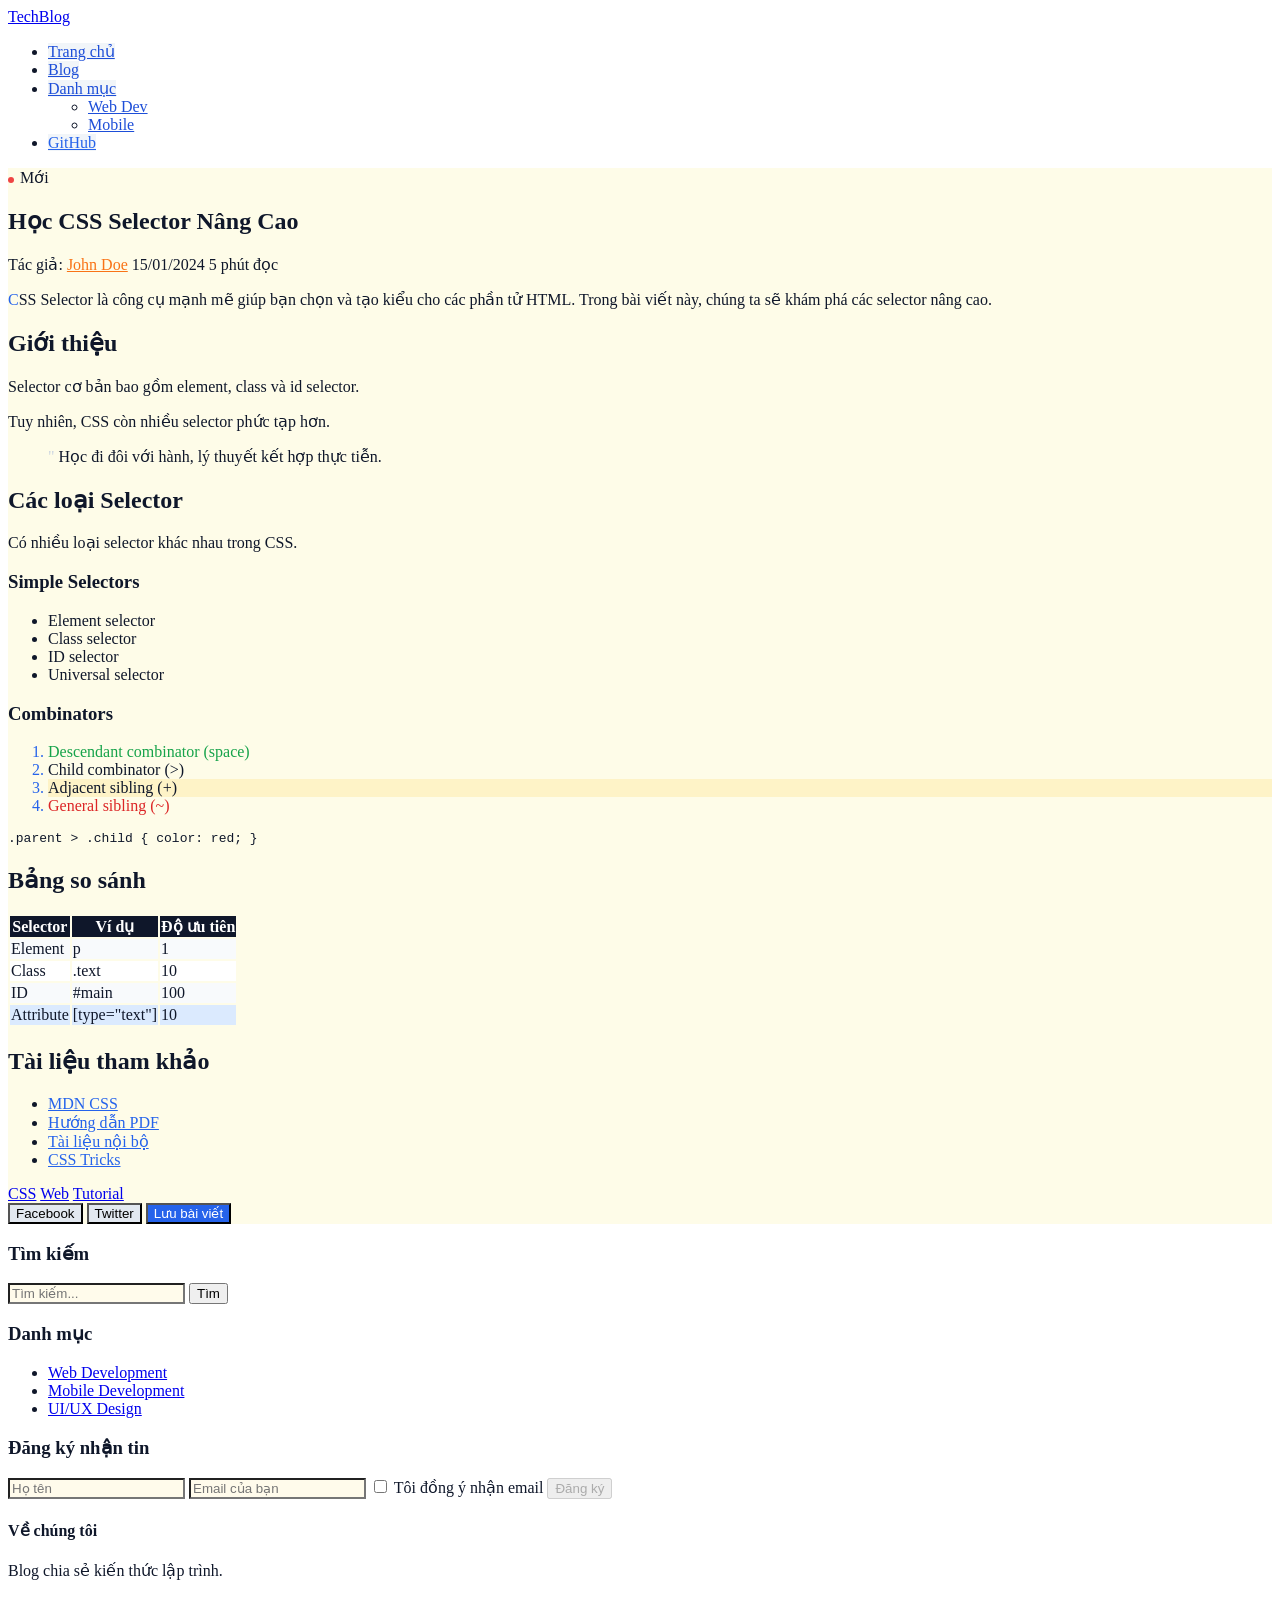
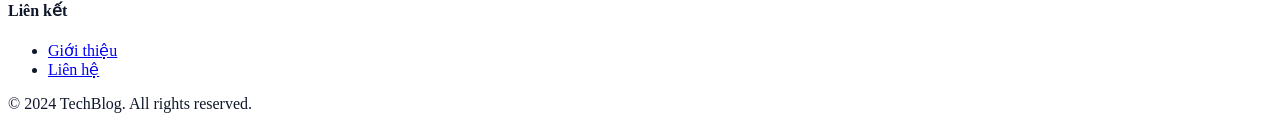
<file: Day3/index.html>
<!DOCTYPE html>
<html lang="vi">
<head>
  <meta charset="UTF-8">
  <title>Tech Blog</title>
  <link rel="stylesheet" href="style.css">
</head>
<body>
  <header class="site-header">
    <div class="container">
      <a href="/" class="logo">TechBlog</a>
      <nav class="main-nav">
        <ul>
          <li><a href="/">Trang chủ</a></li>
          <li><a href="/blog">Blog</a></li>
          <li class="dropdown">
            <a href="/categories">Danh mục</a>
            <ul class="submenu">
              <li><a href="/web">Web Dev</a></li>
              <li><a href="/mobile">Mobile</a></li>
            </ul>
          </li>
          <li><a href="https://github.com/user">GitHub</a></li>
        </ul>
      </nav>
    </div>
  </header>

  <main class="site-main">
    <div class="container">
      <article class="post featured" data-category="web" lang="vi">
        <header class="post-header">
          <span class="badge new">Mới</span>
          <h1 class="post-title">Học CSS Selector Nâng Cao</h1>
          <div class="post-meta">
            <span class="author">Tác giả: <a href="/author/john">John Doe</a></span>
            <time datetime="2024-01-15">15/01/2024</time>
            <span class="reading-time" data-minutes="5">5 phút đọc</span>
          </div>
        </header>

        <div class="post-content">
          <p class="lead">
            CSS Selector là công cụ mạnh mẽ giúp bạn chọn và tạo kiểu cho các phần tử HTML. 
            Trong bài viết này, chúng ta sẽ khám phá các selector nâng cao.
          </p>

          <h2 id="intro">Giới thiệu</h2>
          <p>Selector cơ bản bao gồm element, class và id selector.</p>
          <p>Tuy nhiên, CSS còn nhiều selector phức tạp hơn.</p>

          <blockquote class="quote" cite="https://example.com">
            Học đi đôi với hành, lý thuyết kết hợp thực tiễn.
          </blockquote>

          <h2>Các loại Selector</h2>
          <p>Có nhiều loại selector khác nhau trong CSS.</p>
          
          <h3>Simple Selectors</h3>
          <ul class="feature-list">
            <li>Element selector</li>
            <li>Class selector</li>
            <li>ID selector</li>
            <li>Universal selector</li>
          </ul>

          <h3>Combinators</h3>
          <ol class="steps">
            <li>Descendant combinator (space)</li>
            <li>Child combinator (>)</li>
            <li>Adjacent sibling (+)</li>
            <li>General sibling (~)</li>
          </ol>

          <div class="code-block" data-lang="css">
            <pre><code>.parent > .child { color: red; }</code></pre>
          </div>

          <h2>Bảng so sánh</h2>
          <table class="comparison-table">
            <thead>
              <tr>
                <th>Selector</th>
                <th>Ví dụ</th>
                <th>Độ ưu tiên</th>
              </tr>
            </thead>
            <tbody>
              <tr data-priority="low">
                <td>Element</td>
                <td>p</td>
                <td>1</td>
              </tr>
              <tr data-priority="medium">
                <td>Class</td>
                <td>.text</td>
                <td>10</td>
              </tr>
              <tr data-priority="high">
                <td>ID</td>
                <td>#main</td>
                <td>100</td>
              </tr>
              <tr data-priority="medium">
                <td>Attribute</td>
                <td>[type="text"]</td>
                <td>10</td>
              </tr>
            </tbody>
          </table>

          <h2>Tài liệu tham khảo</h2>
          <ul class="resource-list">
            <li><a href="https://developer.mozilla.org/vi/docs/Web/CSS">MDN CSS</a></li>
            <li><a href="/docs/guide.pdf" download>Hướng dẫn PDF</a></li>
            <li><a href="/internal-doc">Tài liệu nội bộ</a></li>
            <li><a href="https://css-tricks.com">CSS Tricks</a></li>
          </ul>
        </div>

        <footer class="post-footer">
          <div class="tags">
            <a href="/tag/css" class="tag">CSS</a>
            <a href="/tag/web" class="tag">Web</a>
            <a href="/tag/tutorial" class="tag featured">Tutorial</a>
          </div>
          <div class="share-buttons">
            <button class="btn btn-share btn-facebook">Facebook</button>
            <button class="btn btn-share btn-twitter">Twitter</button>
            <button class="btn btn-primary">Lưu bài viết</button>
          </div>
        </footer>
      </article>

      <aside class="sidebar">
        <section class="widget widget-search">
          <h3>Tìm kiếm</h3>
          <form class="search-form" action="/search">
            <input type="search" name="q" placeholder="Tìm kiếm..." required>
            <button type="submit">Tìm</button>
          </form>
        </section>

        <section class="widget widget-categories">
          <h3>Danh mục</h3>
          <ul>
            <li><a href="/web">Web Development</a></li>
            <li><a href="/mobile">Mobile Development</a></li>
            <li><a href="/design">UI/UX Design</a></li>
          </ul>
        </section>

        <section class="widget widget-newsletter">
          <h3>Đăng ký nhận tin</h3>
          <form class="newsletter-form">
            <input type="text" name="name" placeholder="Họ tên" required>
            <input type="email" name="email" placeholder="Email của bạn" required>
            <input type="checkbox" id="agree" required>
            <label for="agree">Tôi đồng ý nhận email</label>
            <button type="submit" disabled>Đăng ký</button>
          </form>
        </section>
      </aside>
    </div>
  </main>

  <footer class="site-footer">
    <div class="container">
      <div class="footer-content">
        <div class="footer-col">
          <h4>Về chúng tôi</h4>
          <p lang="vi-VN">Blog chia sẻ kiến thức lập trình.</p>
        </div>
        <div class="footer-col">
          <h4>Liên kết</h4>
          <ul>
            <li><a href="/about">Giới thiệu</a></li>
            <li><a href="/contact">Liên hệ</a></li>
          </ul>
        </div>
      </div>
      <div class="copyright">
        <p>&copy; 2024 TechBlog. All rights reserved.</p>
      </div>
    </div>
  </footer>
</body>
</html>
</file>
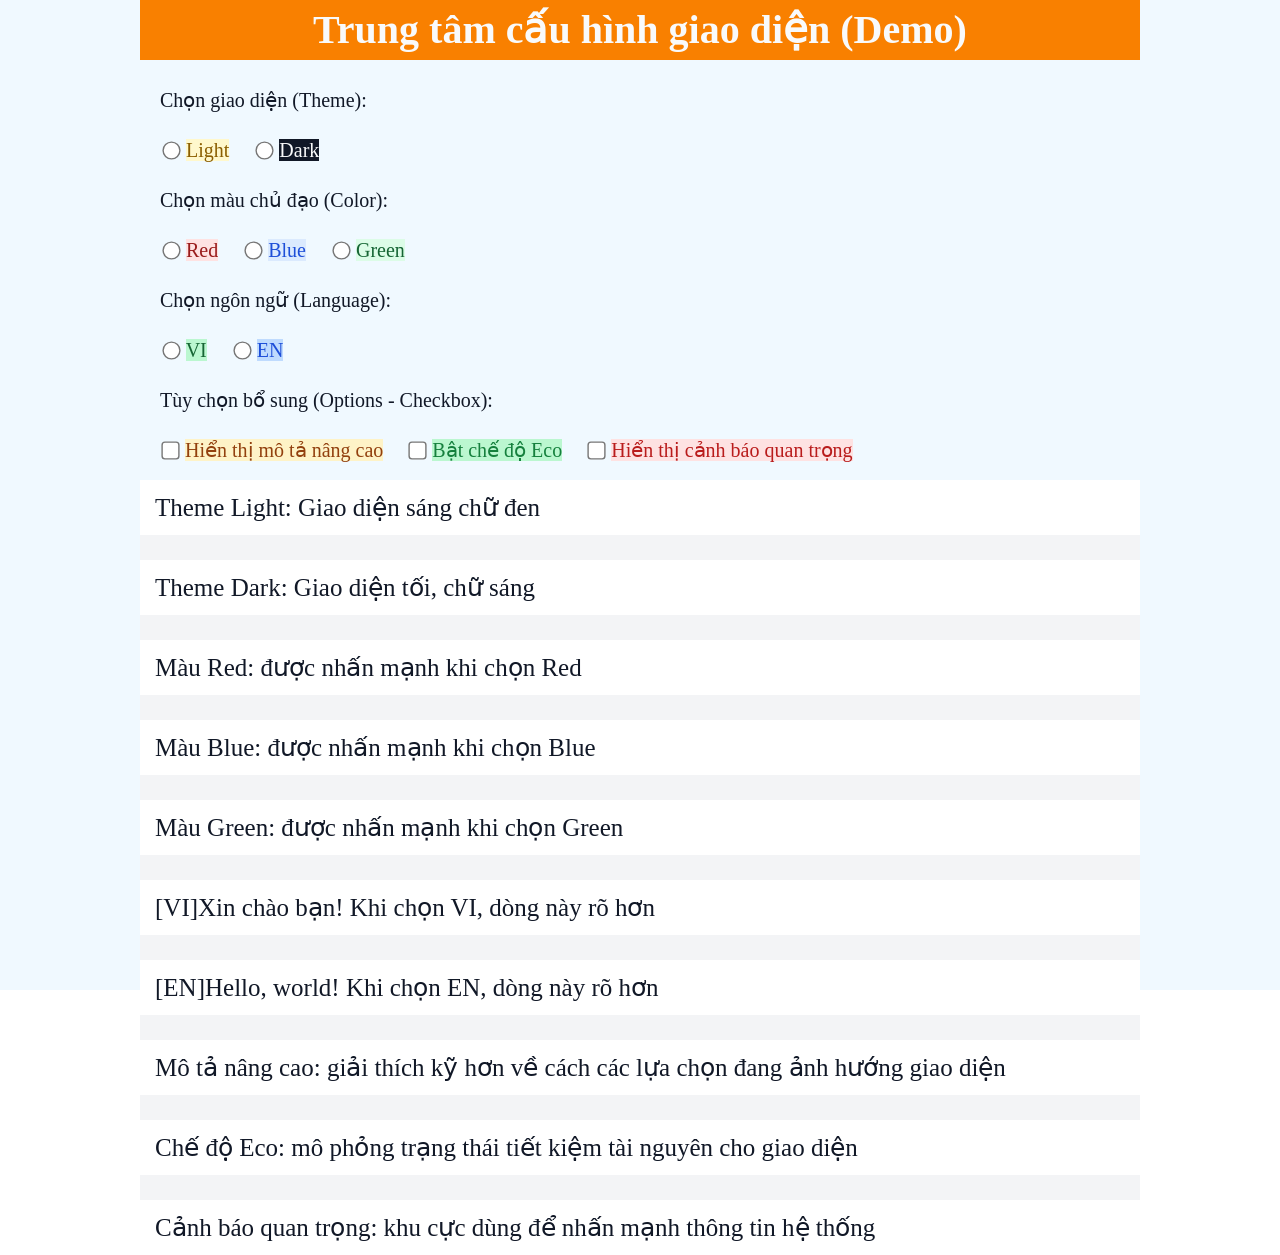
<file: Day4/index.html>
<!doctype html>
<html lang="en">
    <head>
        <meta charset="UTF-8" />
        <meta name="viewport" content="width=device-width, initial-scale=1.0" />
        <title>Trung tâm cấu hình giao diện (Demo)</title>
        <link rel="stylesheet" href="./assets/css/reset.css" />
        <link rel="stylesheet" href="./assets/css/styles.css" />
    </head>

    <style>
        * {
            box-sizing: border-box;
        }

        html {
            font-size: 62.5%;
        }

        body {
            font-size: 1.6rem;
        }
        /* Main */
        main {
            background-color: #f0f9ff;
            color: #111827;
        }
        /* Header */
        .header {
            margin: 0 auto;
            width: 100rem;
            height: 6rem;
            background-color: #f98000;
        }
        h1 {
            text-align: center;
            font-size: 4rem;
            font-weight: bold;
            color: #f9fafb;
            line-height: 6rem;
        }

        /* Content */
        .control {
            padding: 0 2rem 2rem;

            p {
                font-size: 2rem;
                margin-top: 3rem;
            }

            input[type="radio"],
            input[type="checkbox"] {
                transform: scale(1.4);
            }

            label {
                font-size: 2rem;
                margin-top: 3rem;
                display: inline-block;
                margin-right: 2rem;

                /* Theme */

                &:has(input[value="light"]) span {
                    background-color: #fff8cc;
                    color: #8b5e00;
                }

                &:has(input[value="dark"]) span {
                    background-color: #111827;
                    color: #f9fafb;
                }

                /* Color */

                &:has(input[value="red"]) span {
                    background-color: #fee2e2;
                    color: #991b1b;
                }

                &:has(input[value="blue"]) span {
                    background-color: #dbeafe;
                    color: #1d4ed8;
                }

                &:has(input[value="green"]) span {
                    background-color: #dcfce7;
                    color: #166534;
                }

                /* Language */

                &:has(input[value="vi"]) span {
                    background-color: #bbf7d0;
                    color: #166534;
                }

                &:has(input[value="en"]) span {
                    background-color: #bfdbfe;
                    color: #1d4ed8;
                }

                /* Options */

                &:has(input[value="advanced"]) span {
                    background-color: #fef3c7;
                    color: #92400e;
                }

                &:has(input[value="eco"]) span {
                    background-color: #bbf7d0;
                    color: #15803d;
                }

                &:has(input[value="warning"]) span {
                    background-color: #fee2e2;
                    color: #b91c1c;
                }
            }
        }

        /* Result */

        .result {
            background-color: #f3f4f6;

            p {
                font-size: 2.5rem;
                background-color: #fff;
                padding: 1.5rem;
            }

            p:not(:first-child) {
                margin-top: 2.5rem;
            }
        }

        .container {
            width: 100rem;
            height: 100vh;
            margin: 0 auto;
            /* Theme */

            &:has(input[type="radio"][name="theme"]:checked) .result .theme {
                opacity: 0.5;
            }

            &:has(input[value="light"]:checked) #light {
                background-color: #fff8cc;
                opacity: 1;
            }

            &:has(input[value="dark"]:checked) #dark {
                background-color: #111827;
                color: #f9fafb;
                opacity: 1;
            }

            /* Color */

            &:has(input[type="radio"][name="color"]:checked) .result .color {
                opacity: 0.5;
            }

            &:has(input[value="red"]:checked) #red {
                background-color: #fee2e2;
                color: #991b1b;
                opacity: 1;
            }

            &:has(input[value="blue"]:checked) #blue {
                background-color: #dbeafe;
                color: #1d4ed8;
                opacity: 1;
            }

            &:has(input[value="green"]:checked) #green {
                background-color: #dcfce7;
                color: #166534;
                opacity: 1;
            }

            /* Language */

            &:has(input[type="radio"][name="language"]:checked) .result .lang {
                opacity: 0.5;
            }

            &:has(input[value="vi"]:checked) #vi {
                background-color: #bbf7d0;
                color: #166534;
                opacity: 1;
            }

            &:has(input[value="en"]:checked) #en {
                background-color: #bfdbfe;
                color: #1d4ed8;
                opacity: 1;
            }

            /* Options */

            &:has(input[type="checkbox"][name="options"]:checked)
                .result
                .options {
                opacity: 0.5;
            }

            &:has(input[value="advanced"]:checked) #advanced {
                background-color: #fef3c7;
                color: #92400e;
                opacity: 1;
            }

            &:has(input[value="eco"]:checked) #eco {
                background-color: #bbf7d0;
                color: #15803d;
                opacity: 1;
            }

            &:has(input[value="warning"]:checked) #warning {
                background-color: #fee2e2;
                color: #b91c1c;
                opacity: 1;
            }
        }
    </style>
    <body>
        <main>
            <!-- Header -->
            <header class="header">
                <h1>Trung tâm cấu hình giao diện (Demo)</h1>
            </header>

            <!-- Content -->
            <div class="container">
                <!-- Control -->
                <div class="control">
                    <div class="theme">
                        <p>Chọn giao diện (Theme):</p>
                        <label>
                            <input type="radio" name="theme" value="light" />
                            <span>Light</span>
                        </label>
                        <label>
                            <input type="radio" name="theme" value="dark" />
                            <span>Dark</span>
                        </label>
                    </div>
                    <div class="color">
                        <p>Chọn màu chủ đạo (Color):</p>
                        <label>
                            <input type="radio" name="color" value="red" />
                            <span>Red</span>
                        </label>
                        <label>
                            <input type="radio" name="color" value="blue" />
                            <span>Blue</span>
                        </label>
                        <label>
                            <input type="radio" name="color" value="green" />
                            <span>Green</span>
                        </label>
                    </div>
                    <div class="language">
                        <p>Chọn ngôn ngữ (Language):</p>
                        <label>
                            <input type="radio" name="language" value="vi" />
                            <span>VI</span>
                        </label>
                        <label>
                            <input type="radio" name="language" value="en" />
                            <span>EN</span>
                        </label>
                    </div>
                    <div class="options">
                        <p>Tùy chọn bổ sung (Options - Checkbox):</p>
                        <label>
                            <input
                                type="checkbox"
                                name="options"
                                value="advanced"
                            />
                            <span>Hiển thị mô tả nâng cao</span>
                        </label>
                        <label>
                            <input type="checkbox" name="options" value="eco" />
                            <span>Bật chế độ Eco</span>
                        </label>
                        <label>
                            <input
                                type="checkbox"
                                name="options"
                                value="warning"
                            />
                            <span>Hiển thị cảnh báo quan trọng</span>
                        </label>
                    </div>
                </div>

                <!-- Result -->
                <div class="result">
                    <p id="light" class="theme">
                        Theme Light: Giao diện sáng chữ đen
                    </p>
                    <p id="dark" class="theme">
                        Theme Dark: Giao diện tối, chữ sáng
                    </p>
                    <p id="red" class="color">
                        Màu Red: được nhấn mạnh khi chọn Red
                    </p>
                    <p id="blue" class="color">
                        Màu Blue: được nhấn mạnh khi chọn Blue
                    </p>
                    <p id="green" class="color">
                        Màu Green: được nhấn mạnh khi chọn Green
                    </p>
                    <p id="vi" class="lang">
                        [VI]Xin chào bạn! Khi chọn VI, dòng này rõ hơn
                    </p>
                    <p id="en" class="lang">
                        [EN]Hello, world! Khi chọn EN, dòng này rõ hơn
                    </p>
                    <p id="advanced" class="options">
                        Mô tả nâng cao: giải thích kỹ hơn về cách các lựa chọn
                        đang ảnh hướng giao diện
                    </p>
                    <p id="eco" class="options">
                        Chế độ Eco: mô phỏng trạng thái tiết kiệm tài nguyên cho
                        giao diện
                    </p>
                    <p id="warning" class="options">
                        Cảnh báo quan trọng: khu cực dùng để nhấn mạnh thông tin
                        hệ thống
                    </p>
                </div>
            </div>
        </main>
    </body>
</html>
</file>
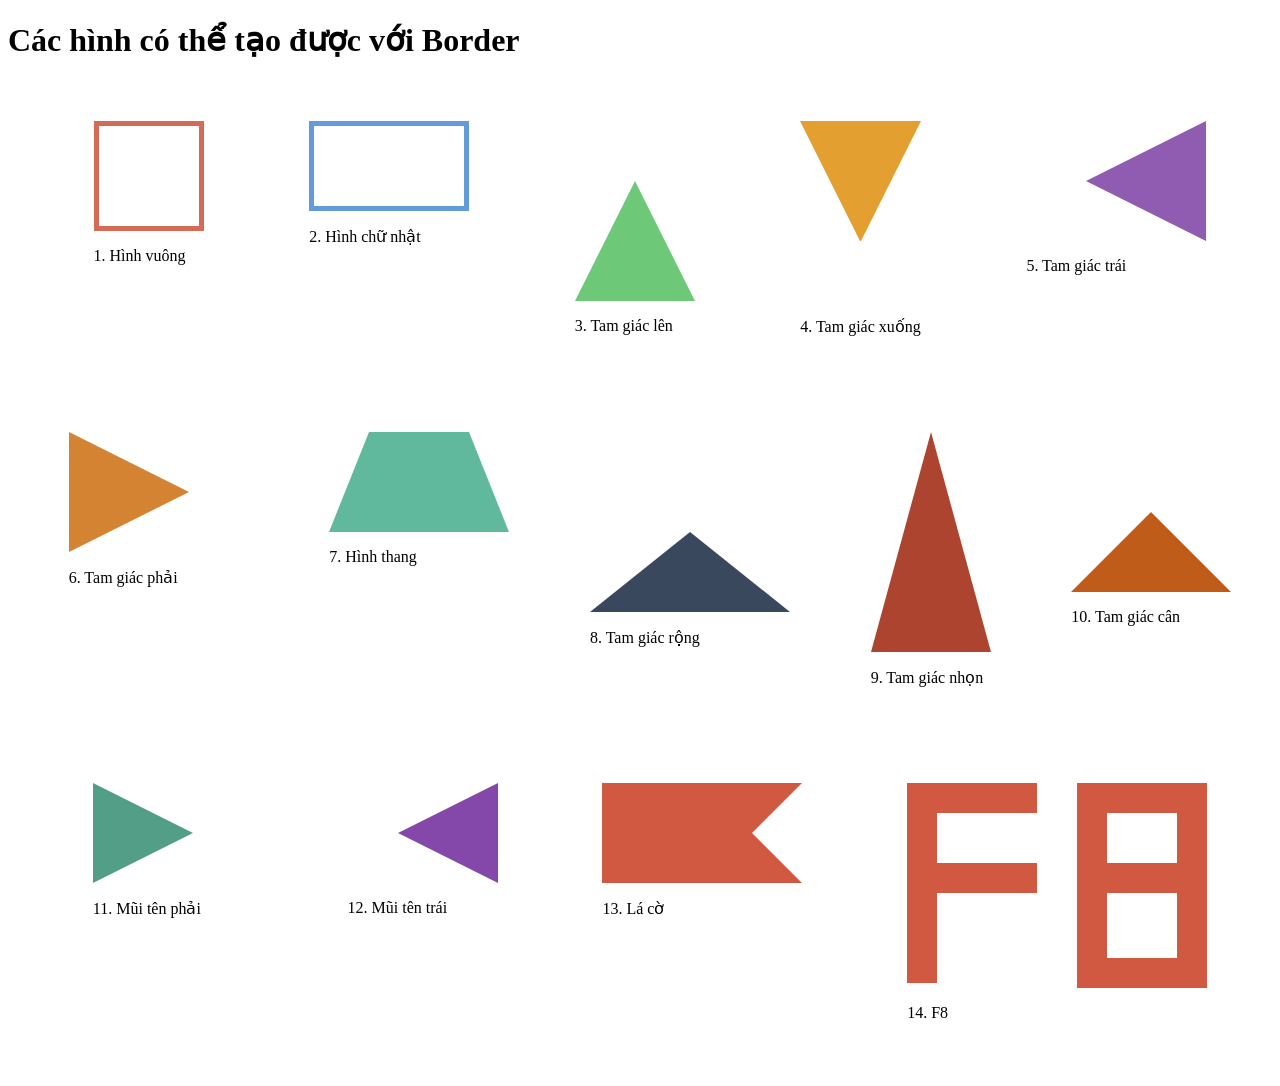
<file: BaiTapBuoi5/bai1.html>
<!doctype html>
<html lang="en">
    <head>
        <meta charset="UTF-8" />
        <meta name="viewport" content="width=device-width, initial-scale=1.0" />
        <title>BaiTapBuoi5</title>
    </head>
    <style>
        .container {
            display: flex;
            margin-left: 20px;
            justify-content: space-evenly;
            flex-wrap: wrap;
        }

        .container > div {
            margin: 40px;
        }

        .square {
            width: 100px;
            height: 100px;
            border: 5px solid #d56b57;
        }

        .rectangle {
            width: 150px;
            height: 80px;
            border: 5px solid #649cd9;
        }

        .triangle-up {
            border: 60px solid transparent;
            border-bottom: 120px solid #6dc978;
        }

        .triangle-down {
            border: 60px solid transparent;
            border-top: 120px solid #e3a031;
        }

        .triangle-left {
            border: 60px solid transparent;
            border-right: 120px solid #905cb2;
        }

        .triangle-right {
            border: 60px solid transparent;
            border-left: 120px solid #d48332;
        }

        .trapezium {
            width: 100px;
            border-bottom: 100px solid #61b99d;
            border-left: 40px solid transparent;
            border-right: 40px solid transparent;
        }

        .wide-triangle {
            border: 100px solid transparent;
            border-bottom: 80px solid #3a485d;
        }

        .pointed-triangle {
            border-left: 60px solid transparent;
            border-right: 60px solid transparent;
            border-bottom: 220px solid #ad4430;
        }

        .isosceles-triangle {
            border: 80px solid transparent;
            border-bottom: 80px solid #c05c19;
        }

        .right-arrow {
            border: 50px solid transparent;
            border-left: 100px solid #529e86;
        }

        .left-arrow {
            border: 50px solid transparent;
            border-right: 100px solid #8348a9;
        }

        .ribbon {
            width: 100px;
            border: 50px solid transparent;
            border-color: #d15841 transparent #d15841 #d15841;
        }

        .f-8 {
            display: flex;
        }

        .f-8 .letter-f {
            display: flex;
            margin-right: 40px;
        }

        .f-8 .letter-f .part-1 {
            width: 30px;
            height: 200px;
            background: #d15841;
        }

        .f-8 .letter-f .part-2 div {
            width: 100px;
            height: 30px;
            background: #d15841;
        }

        .f-8 .letter-f .part-2 div:last-child {
            margin-top: 50px;
        }

        .f-8 .number-8 div {
            border: 30px solid #d15841;
        }

        .f-8 .number-8 div:first-child {
            width: 70px;
            height: 50px;
            border-bottom: 15px solid #d15841;
        }

        .f-8 .number-8 div:last-child {
            width: 70px;
            height: 65px;
            border-top: 15px solid #d15841;
        }
    </style>
    <body>
        <header>
            <h1>Các hình có thể tạo được với Border</h1>
        </header>

        <div class="container">
            <div class="ex-1">
                <div class="square"></div>
                <p>1. Hình vuông</p>
            </div>

            <div class="ex-2">
                <div class="rectangle"></div>
                <p>2. Hình chữ nhật</p>
            </div>

            <div class="ex-3">
                <div class="triangle-up"></div>
                <p>3. Tam giác lên</p>
            </div>

            <div class="ex-4">
                <div class="triangle-down"></div>
                <p>4. Tam giác xuống</p>
            </div>

            <div class="ex-5">
                <div class="triangle-left"></div>
                <p>5. Tam giác trái</p>
            </div>

            <div class="ex-6">
                <div class="triangle-right"></div>
                <p>6. Tam giác phải</p>
            </div>

            <div class="ex-7">
                <div class="trapezium"></div>
                <p>7. Hình thang</p>
            </div>

            <div class="ex-8">
                <div class="wide-triangle"></div>
                <p>8. Tam giác rộng</p>
            </div>

            <div class="ex-9">
                <div class="pointed-triangle"></div>
                <p>9. Tam giác nhọn</p>
            </div>

            <div class="ex-10">
                <div class="isosceles-triangle"></div>
                <p>10. Tam giác cân</p>
            </div>

            <div class="ex-11">
                <div class="right-arrow"></div>
                <p>11. Mũi tên phải</p>
            </div>

            <div class="ex-12">
                <div class="left-arrow"></div>
                <p>12. Mũi tên trái</p>
            </div>

            <div class="ex-13">
                <div class="ribbon"></div>
                <p>13. Lá cờ</p>
            </div>

            <div class="ex-14">
                <div class="f-8">
                    <div class="letter-f">
                        <div class="part-1"></div>
                        <div class="part-2">
                            <div></div>
                            <div></div>
                        </div>
                    </div>
                    <div class="number-8">
                        <div></div>
                        <div></div>
                    </div>
                </div>
                <p>14. F8</p>
            </div>
        </div>
    </body>
</html>
</file>
<file: Day3/style.css>
/* Bài 1: Combinators */

.main-nav {
    a {
        color: #1d4ed8;
    }

    & > ul > li > a {
        background-color: #f1f5f9;
    }
}

h2 + p {
    color: #64748b;
}

h2 ~ p {
  color: #0f172a;
}

.post-meta {
    .author a {
        color: #f97316;
    }
}

/* Bài 2: CSS Nesting */

.post {
    background-color: white;

    & .post-title {
        color: #0f172a;
    }

    &:hover {
        background-color: #f8fafc;
    }

    &.featured {
        background-color: #fefce8;
    }

    &:hover .post-title {
        color: #2563eb;
    }
}

/* Bài 3: Interactive Pseudo-classes */

.post-content {
    a:link {
        color: #2563eb;
    }

    a:visited {
        color: #9333ea;
    }

    a:hover {
        color: #1e40af;
    }

    a:active {
        color: #1e3a8a;
    }
}

.btn {
    &.btn-primary {
        background-color: #2563eb;
        color: white;
    }

    &:hover {
        background-color: #3b82f6;
    }

    &:active {
        background-color: #1d4ed8;
    }

    &:disabled {
        background-color: #94a3b8;
        color: #cbd5e1;
    }
}

input[type="text"],
input[type="email"],
input[type="search"] {
  &:focus {
    background-color: #eff6ff;
  }
}

/* Bài 4: Structural Pseudo-classes */
.comparison-table {
    tbody tr:nth-child(2n+1){
        background-color: #f8fafc;
    }

    tbody tr:nth-child(2n){
        background-color: white;
    }

    thead tr {
        background-color: #0f172a;
        color: white;
    }

    tbody tr:last-child {
        background-color: #dbeafe;
    }
}

.steps {
    li:first-child {
        color: #16a34a;
    }

    li:last-child {
        color: #dc2626;
    }

    li:nth-child(3) {
        background-color: #fef3c7;
    }    
}

.sidebar {
    .widget:not(:last-child){
        background-color: white;
    }
}

/* Bài 5: Pseudo-elements */
.post-content {
    .lead {
        &::first-line {
            color: #0f172a;
        }

        &::first-letter {
            color: #2563eb;
        }
    }

    .quote::before {
        content: '"';
        color: #cbd5e1;
    }

    .steps li::marker {
        color: #2563eb;
    }

    & ::selection {
        background-color: #bfdbfe;
        color: #0f172a;
    }
}

.badge::before {
        content: "";
        display: inline-block;
        width: 6px;
        height: 6px;
        margin-right: 6px;
        background-color: #ef4444;
        border-radius: 50%;
}

/* Bài 6: Attribute Selectors */
input[required] {
    background-color: #fffbeb;
}

a[href^="https://"] {
    color: #2563eb;
}

a[href$=".pdf"] {
    color: #ea580c;
}

[class~="btn" ] {
    background-color: #e2e8f0;
}

[lang^="vi"] {
    color: #0f172a;
}

.comparison-table {
    tr[data-priority="high"] {
        background-color: #fee2e2; 
    }
}
</file>
<file: Day4/assets/css/styles.css>

</file>
